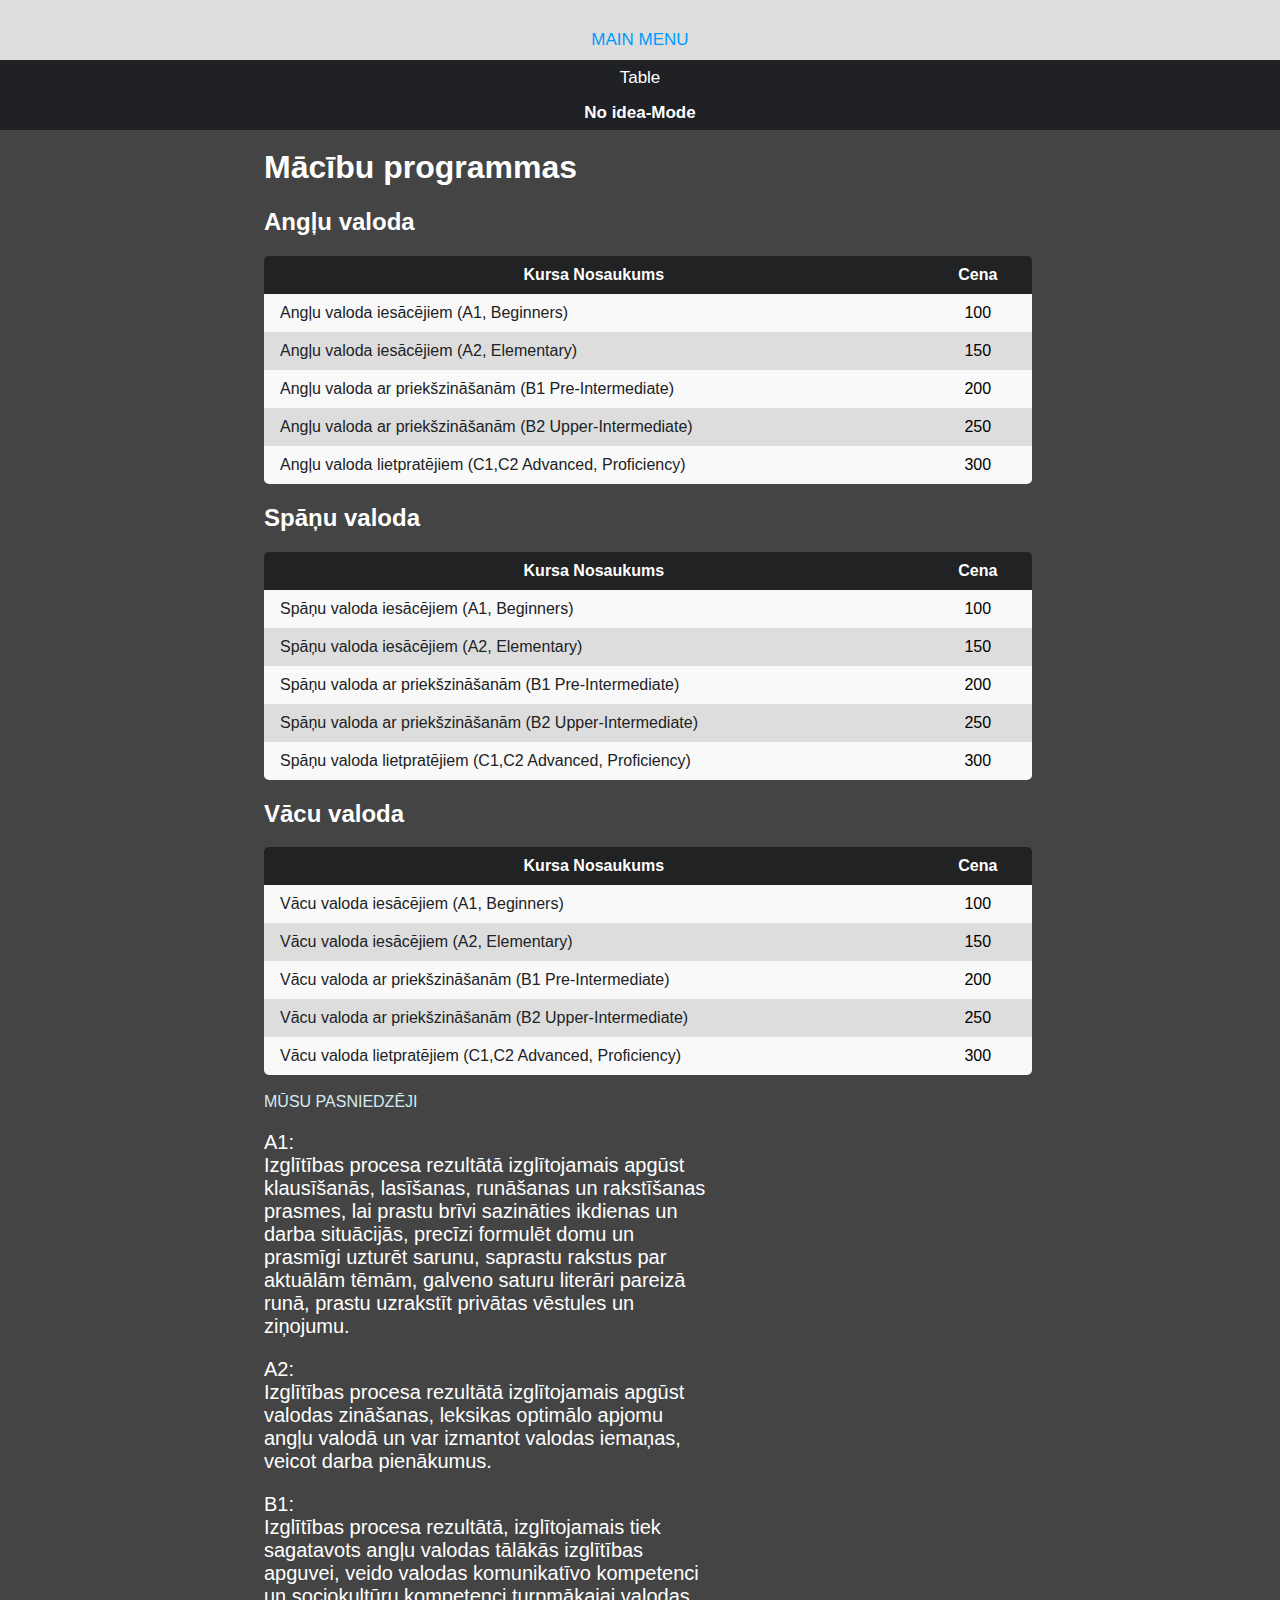
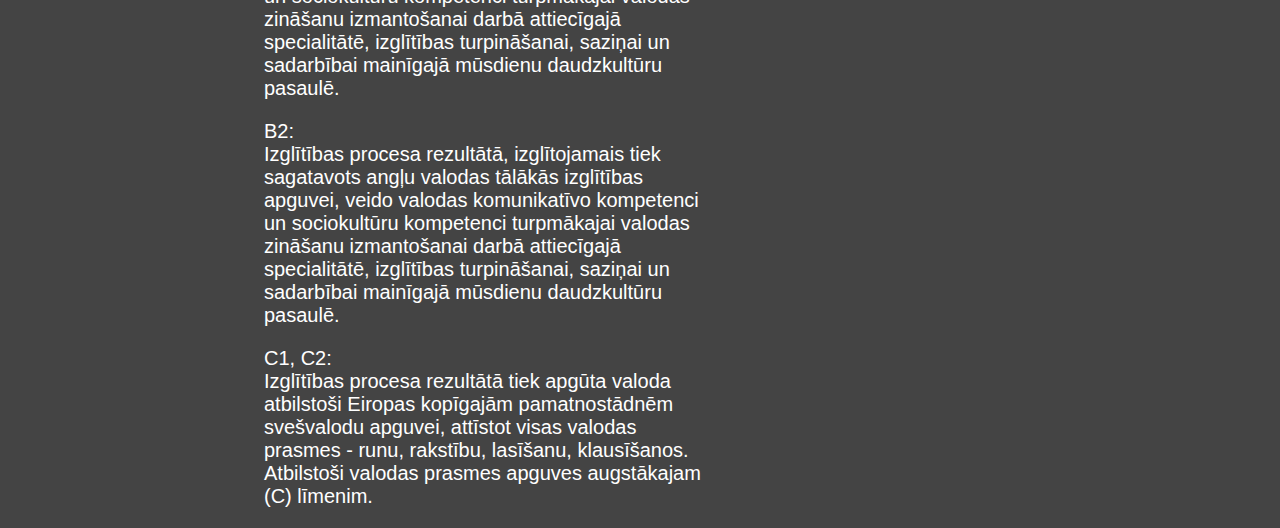
<file: htmlTable/index.html>
<!DOCTYPE html>
<html>

<head>
    <meta charset="UTF-8">
    <title>Mācību centrs Victory</title>
    <link rel="stylesheet" href="stils1.css" type="text/css" />
</head>

<body>
    <nav>
        <a href="../index.html">
            <div class="logo">

            </div>
            MAIN MENU
        </a>

        <a href="#"> Table</a>
        <a ><b>No idea-Mode</b></a>

    </nav>
    <div class="inner">
    <h1>Mācību programmas</h1>
    <h2>Angļu valoda</h2>
   
    <table>
        <tr>
            <th>Kursa Nosaukums</th>
            <th>Cena</th>
        </tr>
        <tr class="a">
            <td>Angļu valoda iesācējiem (A1, Beginners)</td>
            <td>100</td>
        </tr>
        <tr class="b">
            <td>Angļu valoda iesācējiem (A2, Elementary)</td>
            <td>150</td>
        </tr>
        <tr class="a">
            <td>Angļu valoda ar priekšzināšanām (B1 Pre-Intermediate)</td>
            <td>200</td>
        </tr>
        <tr class="b">
            <td>Angļu valoda ar priekšzināšanām (B2 Upper-Intermediate)</td>
            <td>250</td>
        </tr>
        <tr class="a">
            <td>Angļu valoda lietpratējiem (C1,C2 Advanced, Proficiency)</td>
            <td>300</td>
        </tr>
    </table>

    <H2>Spāņu valoda </H2>
    <table>
        <tr>
            <th>Kursa Nosaukums</th>
            <th>Cena</th>
        </tr>
        <tr class="a">
            <td>Spāņu valoda iesācējiem (A1, Beginners)</td>
            <td>100</td>
        </tr>
        <tr class="b">
            <td>Spāņu valoda iesācējiem (A2, Elementary)</td>
            <td>150</td>
        </tr>
        <tr class="a">
            <td>Spāņu valoda ar priekšzināšanām (B1 Pre-Intermediate)</td>
            <td>200</td>
        </tr>
        <tr class="b">
            <td>Spāņu valoda ar priekšzināšanām (B2 Upper-Intermediate)</td>
            <td>250</td>
        </tr>
        <tr class="a">
            <td>Spāņu valoda lietpratējiem (C1,C2 Advanced, Proficiency)</td>
            <td>300</td>
        </tr>
    </table>

    <H2>Vācu valoda </H2>
    <table>
        <tr>
            <th>Kursa Nosaukums</th>
            <th>Cena</th>
        </tr>
        <tr class="a">
            <td>Vācu valoda iesācējiem (A1, Beginners)</td>
            <td>100</td>
        </tr>
        <tr class="b">
            <td>Vācu valoda iesācējiem (A2, Elementary)</td>
            <td>150</td>
        </tr>
        <tr class="a">
            <td>Vācu valoda ar priekšzināšanām (B1 Pre-Intermediate)</td>
            <td>200</td>
        </tr>
        <tr class="b">
            <td>Vācu valoda ar priekšzināšanām (B2 Upper-Intermediate)</td>
            <td>250</td>
        </tr>
        <tr class="a">
            <td>Vācu valoda lietpratējiem (C1,C2 Advanced, Proficiency)</td>
            <td>300</td>
        </tr>
    </table>


    <a href="pasniedzeji.html">
        <BR>
        MŪSU PASNIEDZĒJI
                </a>

    <p>A1:<br>
        Izglītības procesa rezultātā izglītojamais apgūst klausīšanās, lasīšanas, runāšanas un rakstīšanas prasmes, lai
        prastu brīvi sazināties ikdienas un darba situācijās, precīzi formulēt domu un prasmīgi uzturēt sarunu, saprastu
        rakstus par aktuālām tēmām, galveno saturu literāri pareizā runā, prastu uzrakstīt privātas vēstules un
        ziņojumu.</p>

    <p>A2:<br>
        Izglītības procesa rezultātā izglītojamais apgūst valodas zināšanas, leksikas optimālo apjomu angļu valodā un
        var izmantot valodas iemaņas, veicot darba pienākumus.</p>

    <p>B1:<br>
        Izglītības procesa rezultātā, izglītojamais tiek sagatavots angļu valodas tālākās izglītības apguvei, veido
        valodas komunikatīvo kompetenci un sociokultūru kompetenci turpmākajai valodas zināšanu izmantošanai darbā
        attiecīgajā specialitātē, izglītības turpināšanai, saziņai un sadarbībai mainīgajā mūsdienu daudzkultūru
        pasaulē.</p>

    <p>B2:<br>
        Izglītības procesa rezultātā, izglītojamais tiek sagatavots angļu valodas tālākās izglītības apguvei, veido
        valodas komunikatīvo kompetenci un sociokultūru kompetenci turpmākajai valodas zināšanu izmantošanai darbā
        attiecīgajā specialitātē, izglītības turpināšanai, saziņai un sadarbībai mainīgajā mūsdienu daudzkultūru
        pasaulē.</p>

    <p>C1, C2:<br>
        Izglītības procesa rezultātā tiek apgūta valoda atbilstoši Eiropas kopīgajām pamatnostādnēm svešvalodu apguvei,
        attīstot visas valodas prasmes - runu, rakstību, lasīšanu, klausīšanos. Atbilstoši valodas prasmes apguves
        augstākajam (C) līmenim.</p>

        
    </div>
</body>

</html
</file>
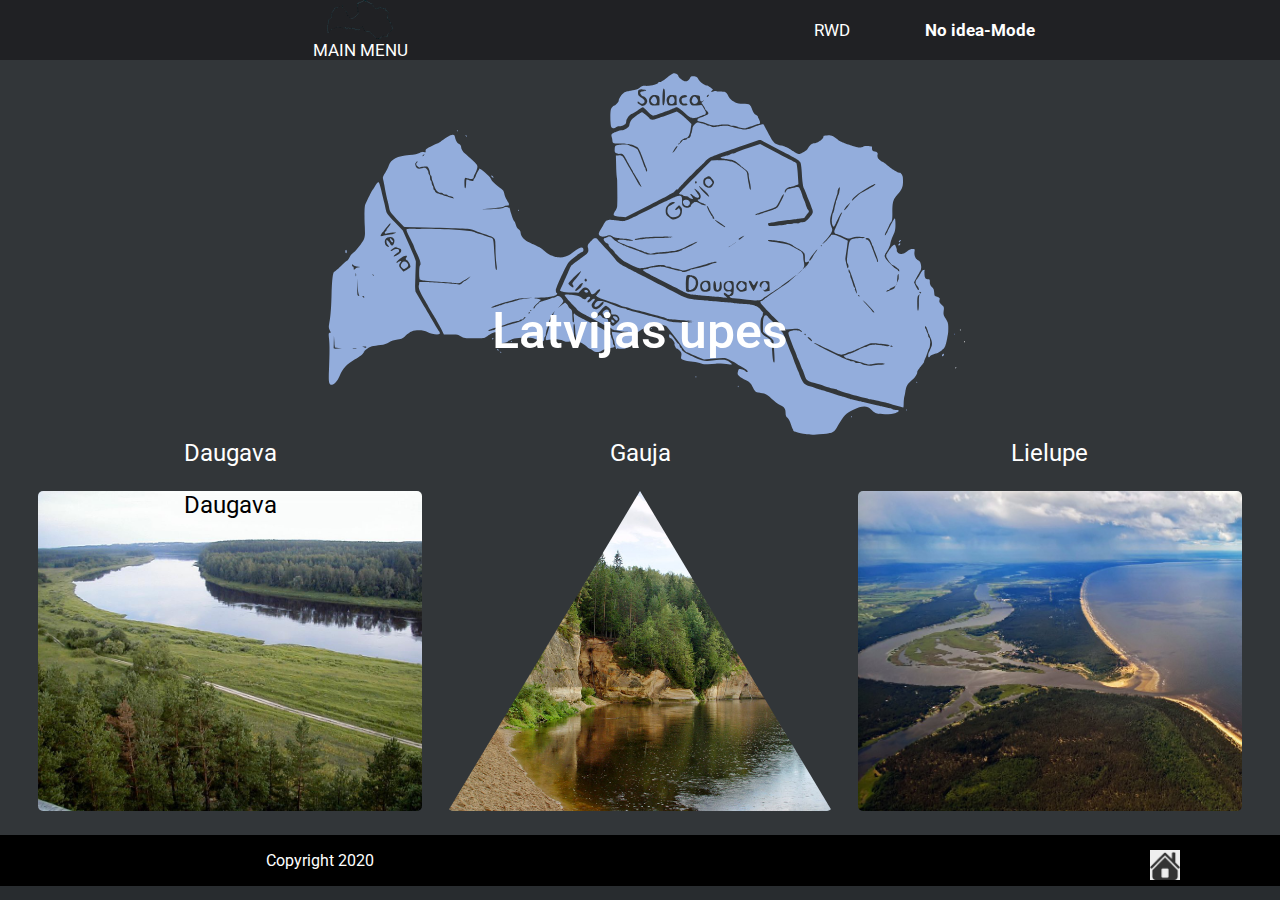
<file: randomhtml/index.html>
<!DOCTYPE html>
<html>

<head>
    <meta charset="UTF-8">
    <link rel="stylesheet" type="text/css" href="style.css">
    <meta name="viewport" content="width=device-width, initial-scale=1">
    <link rel="preconnect" href="https://fonts.gstatic.com">
<link href="https://fonts.googleapis.com/css2?family=Roboto:wght@100&display=swap" rel="stylesheet">
</head>

<body>

    <nav>
        <a href="../index.html">
            <div class="logo">

            </div>
            MAIN MENU
        </a>

        <a href="#">RWD </a>
        <a onclick="noIdeaModeFunction()"><b>No idea-Mode</b></a>

    </nav>
    <aside>

        <div class="imageContainer columnCenter ">
           
        </div>

    </aside>
    <section>
        <p class="title">
            Latvijas upes
        </p>
        <div class="columnCenter">
            <a href="upes/daugava.html" class="itemContainer">
                <p> Daugava</p>
                <div class="daugava" style="color: black">
                    <div>Daugava</div>
                    
                </div>
              
               

            </a>

            <a href="upes/gauja.html" class="itemContainer">
                <p>Gauja</p>
                <div class="clip-path">
             
                <div class="gauja" style="color: black">
                   
                </div>
            </div>
        </a>

            <a href="upes/lielupe.html" class="itemContainer weather ">

                <p > Lielupe</p>
                <div class="lielupe ">
                 
                </div>
            
              

            </a>
        </div>

    </section>

    

    <footer>
        <div class="footerStyle">
            <p>Copyright 2020</p>
        </div>
        <div class="footerStyle">
            <button id="myBtn" href="#"></button>
        </div>
    </footer>
</body>
<script src="app.js">
</script>

</html>
</file>
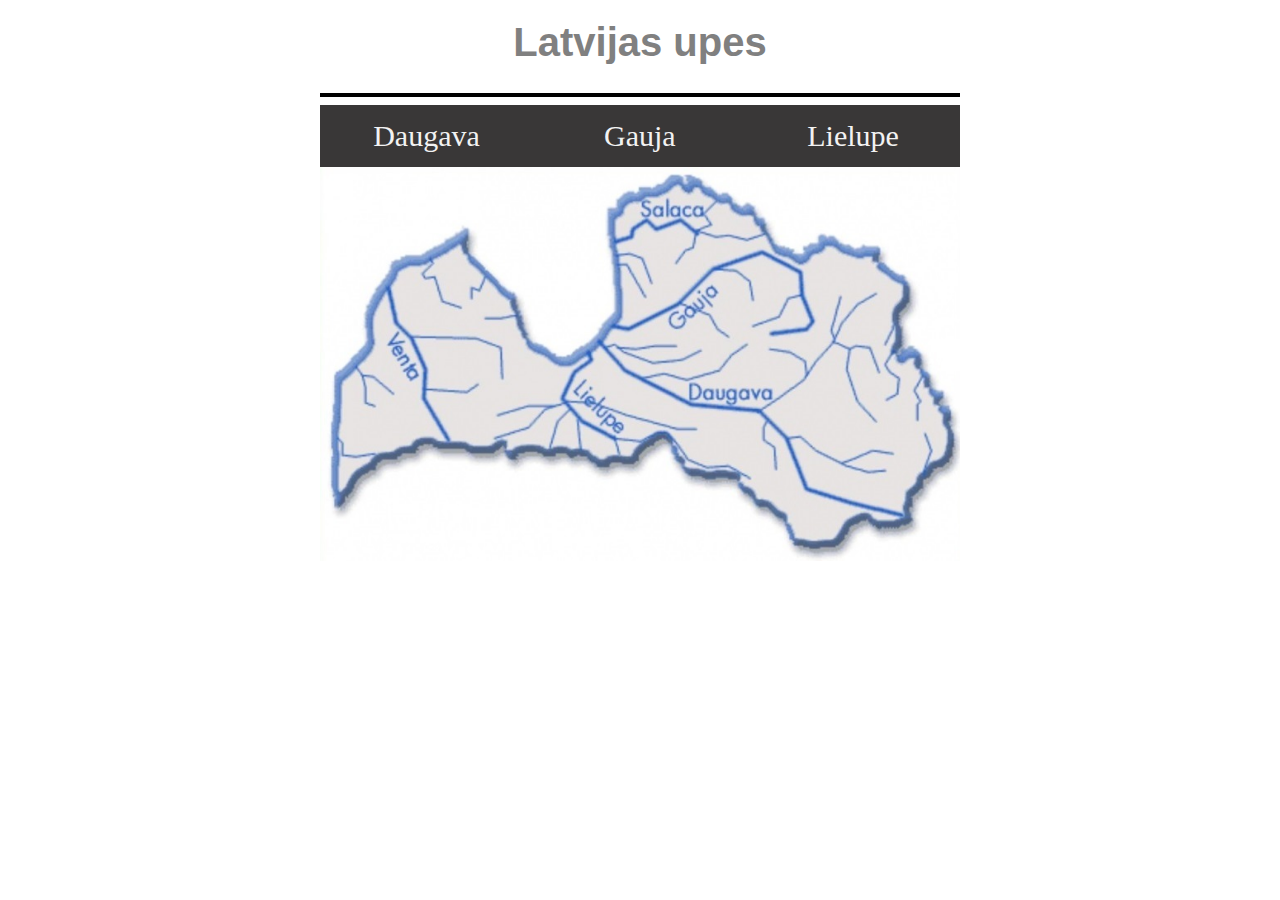
<file: randomhtml/upes/index.html>
﻿<!DOCTYPE HTML>
<HTML>
<HEAD>
 <meta charset="UTF-8">
 <meta name="description" content="Mana pirmā lapa">
 <meta name="keywords" content="HTML, CSS, JavaScript">
 <meta name="author" content="Juris Muris">
 <meta name="viewport" content="width=device-width, initial-scale=1.0">
 <link rel="stylesheet" href="style2.css" type="text/css">
<Title>Latvijas upes</Title>
</HEAD>
<BODY id="page1">
      <div class="header">
        <H1>Latvijas upes</H1>
      </div>
  
  <div class="row">
    <div class="column_l">
	</div>
    <div class="column_mid">
     <hr>
     <div class="topnav">  
        <div class="menub">
         <a href="daugava.html"title="Daugava">Daugava</a></div>  
        <div class="menub">
         <a href="gauja.html"title="Gauja">Gauja</a></div>
        <div class="menub">
         <a href="lielupe.html"title="Lielupe">Lielupe</a></div>
     </div>
     <!-- <hr> -->
    </div>
  
  </div>
  
  <div class="row">
        <div class="column_l">
		</div>
		<div class="column_mid"><img src="images\latvijas-upes.jpg"  alt="Karte" >
        </div>
  </div>
  
  </BODY>
  </HTML>
</file>
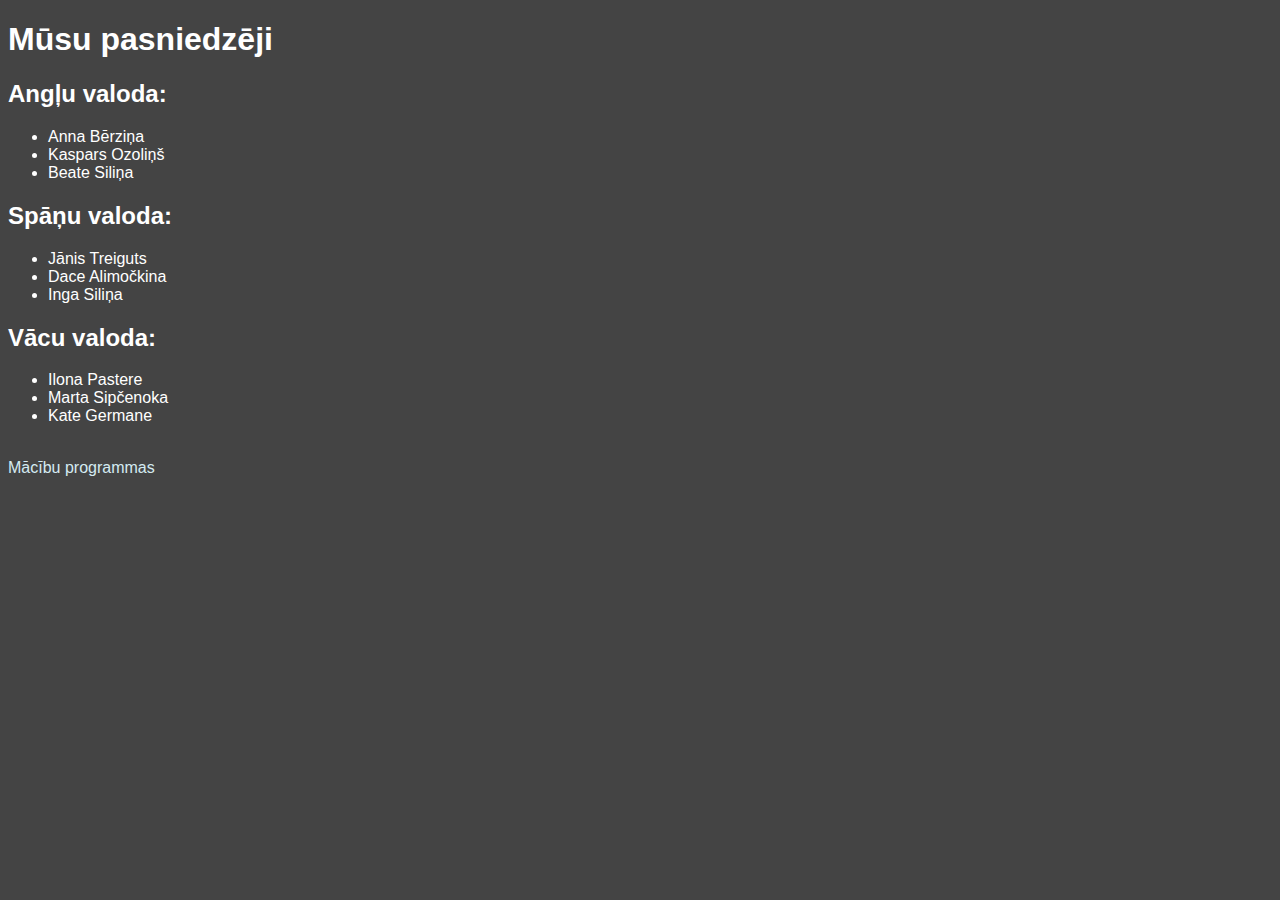
<file: htmlTable/pasniedzeji.html>
<!DOCTYPE html>
<html>
<head>
	<meta charset="UTF-8">
    <title>Mācību centrs Victory</title>
    <link rel="stylesheet" href="stils1.css" type="text/css" />
</head>

<body>
    <h1>Mūsu pasniedzēji</h1>
<h2>Angļu valoda:</h2>
<ul class="bsb">
 <li>Anna Bērziņa
 <li>Kaspars Ozoliņš
 <li>Beate Siliņa
</ul>

<H2>Spāņu valoda: </H2>
<ul class="asa">
 <li>Jānis Treiguts
 <li>Dace Alimočkina
 <li>Inga Siliņa
</ul>

<H2>Vācu valoda: </H2>
<ul class="bsb">
 <li>Ilona Pastere
 <li>Marta Sipčenoka
 <li>Kate Germane
</ul>
    
<a href="index.html">
    <BR>
        Mācību programmas
            </a>

</body>

</html
</file>
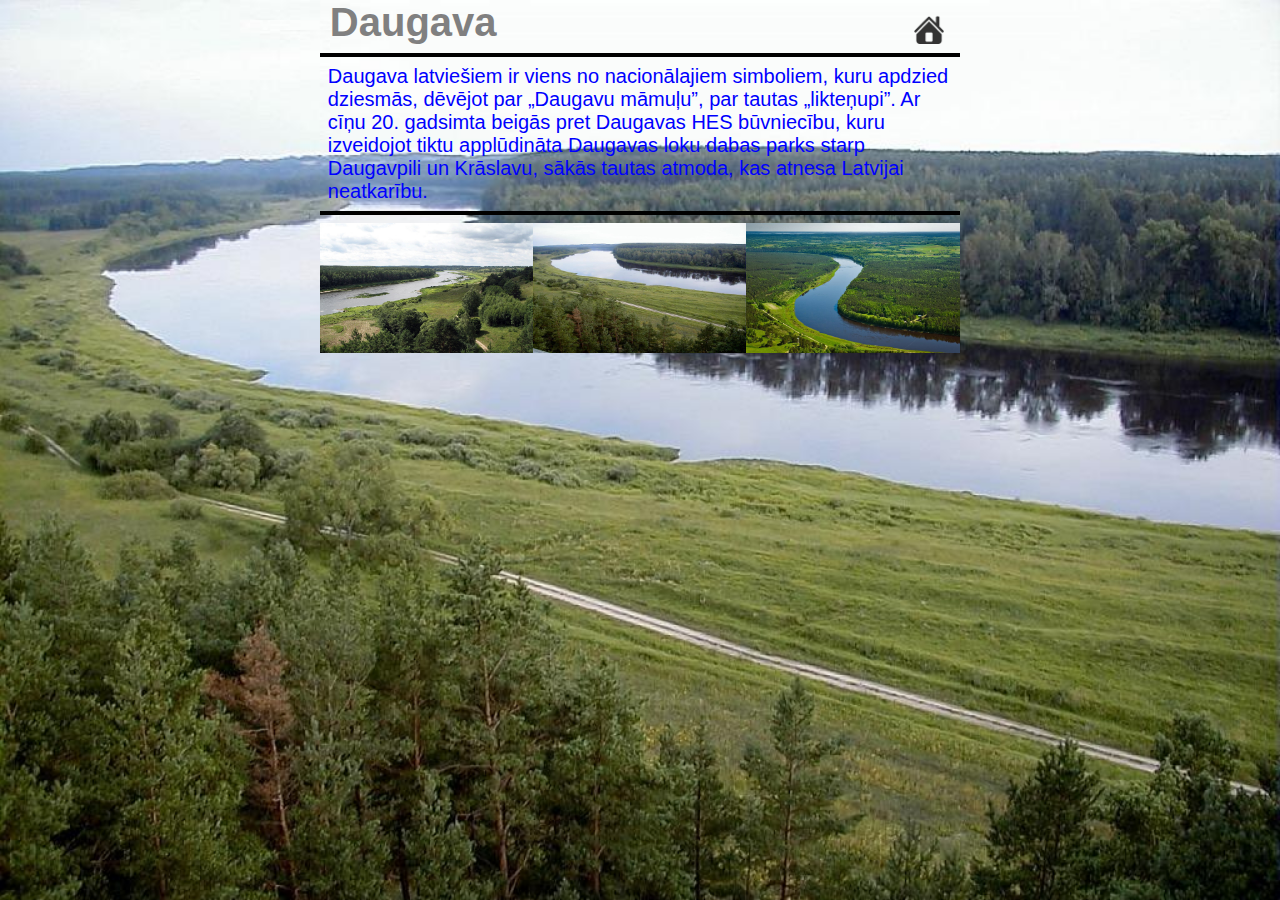
<file: randomhtml/upes/daugava.html>
﻿<!DOCTYPE html>
<HTML>
	<HEAD>
<meta charset="UTF-8">
 <meta name="description" content="Mana pirmā lapa">
 <meta name="keywords" content="HTML, CSS, JavaScript">
 <meta name="author" content="Juris Muris">
 <meta name="viewport" content="width=device-width, initial-scale=1.0">
 <link rel="stylesheet" href="style2.css" type="text/css">
		<Title>Daugava</Title>
	</HEAD>
	<BODY id="page2">
	
	<div class="row">
<div class="column_l">
</div>

<div class="column_mid">

<div class="rivernav">
  <div class="menur"><h1>Daugava</h1></div>
  
  <div class="menur"><a href="index.html" title="Home"><img class="nav"src="images/home.png" alt="Home" ></a></div>
</div>

</div>

<!-- <div class="column_l">
</div> -->
</div>

	 
<div class="row">		
		<div class="column_l">
</div>

<div class="column_mid">
<hr>
<div class="rivert">
Daugava latviešiem ir viens no nacionālajiem simboliem, kuru apdzied dziesmās,
 dēvējot par „Daugavu māmuļu”, par tautas „likteņupi”. Ar cīņu 20. gadsimta beigās
 pret Daugavas HES būvniecību, kuru izveidojot tiktu applūdināta Daugavas loku dabas
 parks starp Daugavpili un Krāslavu, sākās tautas atmoda, kas atnesa Latvijai neatkarību.
 </div>
 <hr>
</div>
	</div>	
		
	

<div class="row">
<div class="column_l">
</div>

<div class="column_mid">
<div class="bottom_img"><img class="tabula" src="images/daugavas-loks.jpg" alt="Daugava" ></div>
<div class="bottom_img"><img class="tabula" src="images/daugava.jpg" alt="Daugava" ></div>
<div class="bottom_img"><img class="tabula" src="images/daugavas-loki.jpg" alt="Daugava" ></div>
</div>
	</div>
		
	</BODY>
</HTML>
</file>
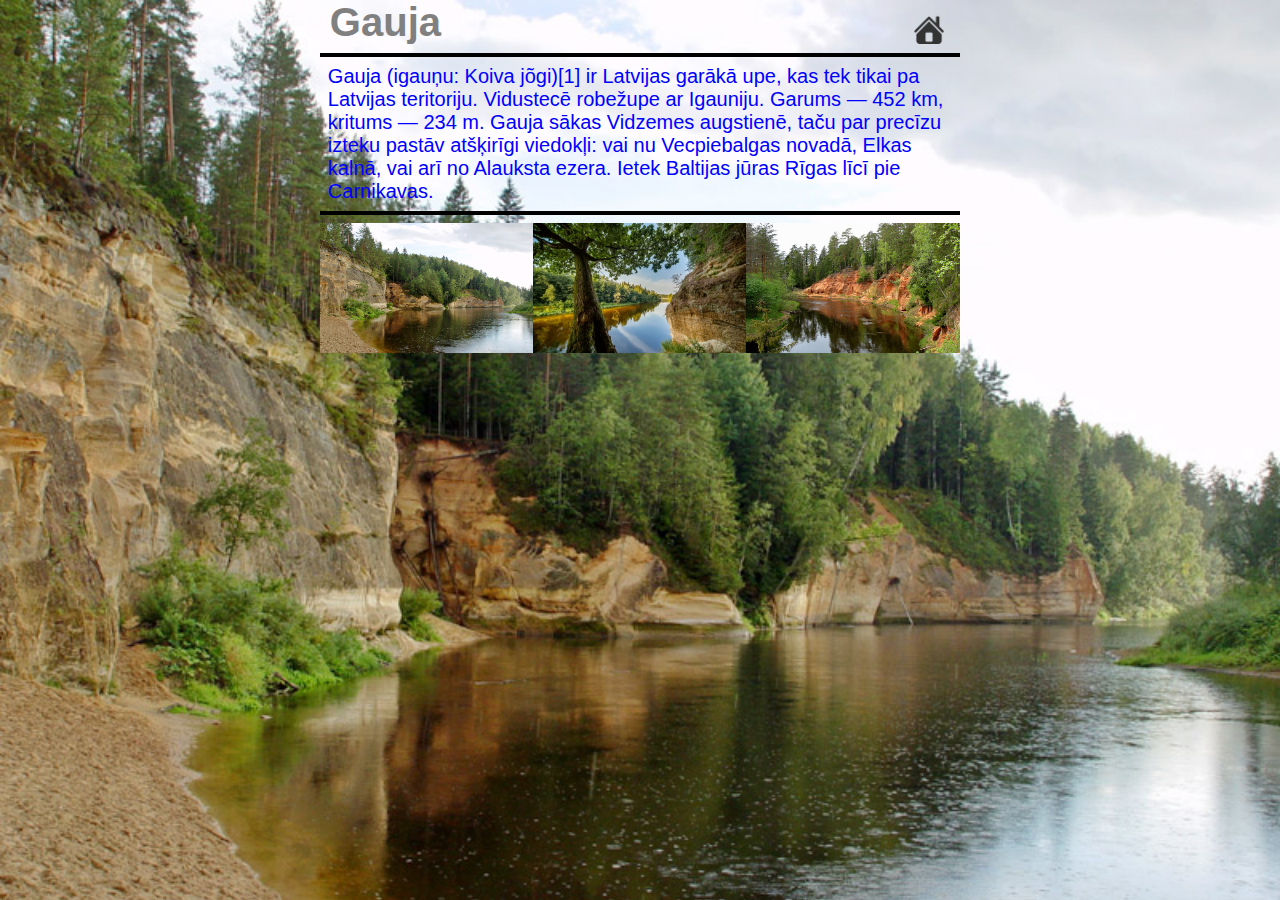
<file: randomhtml/upes/gauja.html>
﻿<!DOCTYPE html>
<HTML>
	<HEAD>
<meta charset="UTF-8">
 <meta name="description" content="Mana pirmā lapa">
 <meta name="keywords" content="HTML, CSS, JavaScript">
 <meta name="author" content="Juris Muris">
 <meta name="viewport" content="width=device-width, initial-scale=1.0">
 <link rel="stylesheet" href="style2.css" type="text/css">
		<Title>Gauja</Title>
	</HEAD>
	<BODY id="page3">
	
	<div class="row">
<div class="column_l">
</div>

<div class="column_mid">

<div class="rivernav">
  <div class="menur"><h1>Gauja</h1></div>
  
  <div class="menur"><a href="index.html" title="Home"><img class="nav"src="images/home.png" alt="Home" ></a></div>
</div>

</div>

<!-- <div class="column_l">
</div> -->
</div>

	 
<div class="row">		
		<div class="column_l">
</div>

<div class="column_mid">
<hr>
<div class="rivert">
Gauja (igauņu: Koiva jõgi)[1] ir Latvijas garākā upe, kas tek tikai pa Latvijas teritoriju. Vidustecē robežupe ar Igauniju. Garums — 452 km, kritums — 234 m. Gauja sākas Vidzemes augstienē, taču par precīzu izteku pastāv atšķirīgi viedokļi: vai nu Vecpiebalgas novadā, Elkas kalnā, vai arī no Alauksta ezera. Ietek Baltijas jūras Rīgas līcī pie Carnikavas.
 </div>
 <hr>
</div>
	</div>	
		
	

<div class="row">
<div class="column_l">
</div>

<div class="column_mid">
<div class="bottom_img"><img class="tabula" src="images/gauja.jpg" alt="GAUJA" ></div>
<div class="bottom_img"><img class="tabula" src="images/gnp.jpg" alt="GAUJA" ></div>
<div class="bottom_img"><img class="tabula" src="images/latvija-gauja.jpg" alt="GAUJA" ></div>
</div>
	</div>
		
	</BODY>
</HTML>
</file>
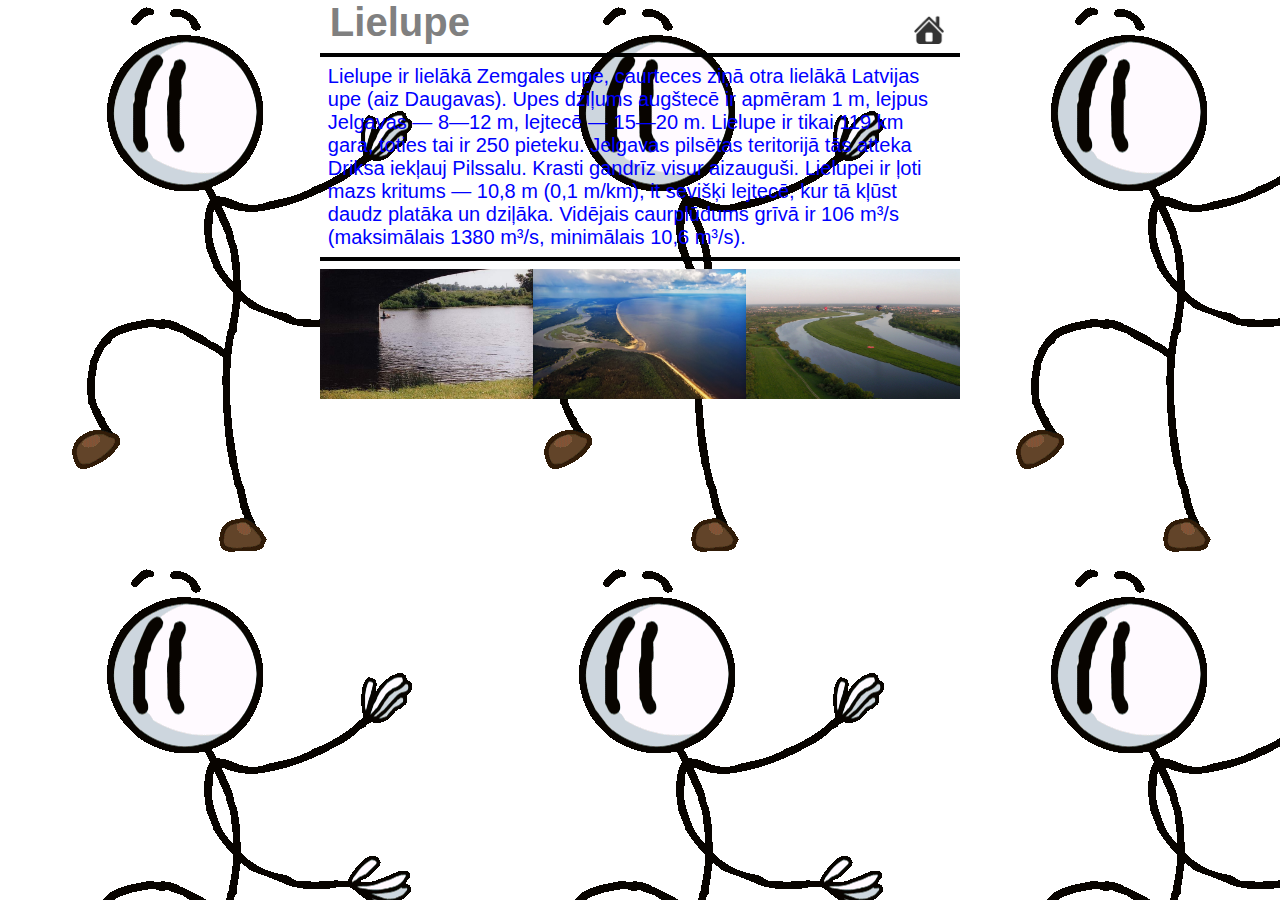
<file: randomhtml/upes/lielupe.html>
﻿<!DOCTYPE html>
<HTML>
	<HEAD>
<meta charset="UTF-8">
 <meta name="description" content="Mana pirmā lapa">
 <meta name="keywords" content="HTML, CSS, JavaScript">
 <meta name="author" content="Juris Muris">
 <meta name="viewport" content="width=device-width, initial-scale=1.0">
 <link rel="stylesheet" href="style2.css" type="text/css">
		<Title>Lielupe</Title>
	</HEAD>
	<BODY id="page4">
	
	<div class="row">
<div class="column_l">
</div>

<div class="column_mid">

<div class="rivernav">
  <div class="menur"><h1>Lielupe</h1></div>
  
  <div class="menur"><a href="index.html" title="Home"><img class="nav"src="images/home.png" alt="Home" ></a></div>
</div>

</div>

<!-- <div class="column_l">
</div> -->
</div>

	 
<div class="row">		
		<div class="column_l">
</div>

<div class="column_mid">
<hr>
<div class="rivert">
Lielupe ir lielākā Zemgales upe, caurteces ziņā otra lielākā Latvijas upe (aiz Daugavas). Upes dziļums augštecē ir apmēram 1 m, lejpus Jelgavas — 8—12 m, lejtecē — 15—20 m. Lielupe ir tikai 119 km gara, toties tai ir 250 pieteku. Jelgavas pilsētas teritorijā tās atteka Driksa iekļauj Pilssalu. Krasti gandrīz visur aizauguši. Lielupei ir ļoti mazs kritums — 10,8 m (0,1 m/km), it sevišķi lejtecē, kur tā kļūst daudz platāka un dziļāka. Vidējais caurplūdums grīvā ir 106 m³/s (maksimālais 1380 m³/s, minimālais 10,6 m³/s). 
 </div>
 <hr>
</div>
	</div>	
		
	

<div class="row">
<div class="column_l">
</div>

<div class="column_mid">
<div class="bottom_img"><img class="tabula" src="images/lielupe.jpg" alt="Lielupe" ></div>
<div class="bottom_img"><img class="tabula" src="images/lielupe-jura.jpg" alt="Lielupe" ></div>
<div class="bottom_img"><img class="tabula" src="images/lielupes-krasti.jpg" alt="Lielupe" ></div>
</div>
	</div>
		
	</BODY>
</HTML>
</file>
<file: htmlTable/stils1.css>
body {
    background-color: #444;
    color: white;
    width: 100vw;
    
    
    font-family: -apple-system, BlinkMacSystemFont, 'Segoe UI', Roboto, Oxygen, Ubuntu, Cantarell, 'Open Sans', 'Helvetica Neue', sans-serif;
}
.inner{
    margin: 0 20%;
    padding-top: 120px;
}
th {
    background-color: #202224;
    padding: 10px;
}
tr.b{
    background-color: #777;

}

p{
    width: 35vw;
    text-align: left;
    font-size: 20px;
}


a{
    text-decoration: none;
    color:  #d4ebf2;
}


table th, table td {
    border: 0px;
}
table { 
    border-collapse:collapse
 }

 table tr:nth-child(odd) td {
    background-color: #ddd;
}

table th:first-child {
    border-radius: 5px 0 0 0;
}

table th:last-child {
    border-radius: 0 5px 0 0;
}

table tr:last-child td:first-child {
    border-radius: 0 0 0 5px;
}

table tr:last-child td:last-child {
    border-radius: 0 0 5px 0;
}




table tr:hover td {
    background-color: #d4ebf2;
    color: black;
}



td:first-child {
    width: 70vw;
    background-color: #f9f9f9;
    color: #202224;
    padding: 10px 16px;
}

td:last-child {
    width: 8vw;
    background-color: #f9f9f9;
    color: black;
    font-style: bold;
    padding: 10px 16px;
    text-align: center;
}

nav {
    overflow: hidden;
    background-color: #202124;
    z-index: 99;
    width: 100vw;
    -webkit-box-pack: center;
    -ms-flex-pack: center;
    justify-content: center;
    display: -webkit-box;
    display: -ms-flexbox;
    display: flex;
    -webkit-box-orient: vertical;
    -webkit-box-direction: normal;
    -ms-flex-direction: column;
    flex-direction: column;
    position: fixed;
    min-width: 375px;
    top: 0px;
    left: 0px;
    right: 0px;
}

nav a {
    display: -ms-grid;
    display: grid;
    color: white;
    text-align: center;
    text-decoration: none;
    font-size: 17px;
    -webkit-box-pack: center;
    -ms-flex-pack: center;
    justify-content: center;
    -webkit-box-align: center;
    -ms-flex-align: center;
    align-items: center;
    height: 35px;
}

nav a:first-child {
    height: 60px;
}

nav a:hover {
    background-color: #ddd;
    color: #009afe;
}


@media only screen and (min-width: 1366px) {

       nav {
        overflow: hidden;
        background-color: #202124;
        z-index: 99;
        width: 100vw;
        -webkit-box-pack: center;
        -ms-flex-pack: center;
        justify-content: center;
        display: -webkit-box;
        display: -ms-flexbox;
        display: flex;
        -webkit-box-orient: horizontal;
        -webkit-box-direction: normal;
        -ms-flex-direction: row;
        flex-direction: row;
        position: fixed;
        -webkit-box-flex: 1;
        -ms-flex: 1;
        flex: 1;
        height: 100px;
    }
    nav a {
        display: -ms-grid;
        display: grid;
        color: #ffffff;
        text-align: center;
        text-decoration: none;
        font-size: 17px;
        -webkit-box-pack: center;
        -ms-flex-pack: center;
        justify-content: center;
        -webkit-box-align: center;
        -ms-flex-align: center;
        align-items: center;
        height: 50%;
        width: 10%;
    }
    nav a:first-child {
        min-width: 60%;
        justify-self: center;
        justify-content: center;
    }
}
</file>
<file: randomhtml/style.css>
.noIdeaMode * {
    background: #000 !important;
    color: #0f0 !important;
    outline: solid #f00 1px !important;
}

a{
    text-decoration: none;
    color: white;
}

body {
    font-family: 'Roboto', sans-serif;
    background-color: #323639;
    margin: 0;
    display: -webkit-box;
    display: -ms-flexbox;
    display: flex;
    -webkit-box-orient: vertical;
    -webkit-box-direction: normal;
    -ms-flex-direction: column;
    flex-direction: column;
    position: relative;
    width: 375px;
    overflow: none;
    min-width: 375px;
}

nav {
    overflow: hidden;
    background-color: #202124;
    z-index: 99;
    width: 100vw;
    -webkit-box-pack: center;
    -ms-flex-pack: center;
    justify-content: center;
    display: -webkit-box;
    display: -ms-flexbox;
    display: flex;
    -webkit-box-orient: vertical;
    -webkit-box-direction: normal;
    -ms-flex-direction: column;
    flex-direction: column;
    position: fixed;
    min-width: 375px;
}

nav a {
    display: -ms-grid;
    display: grid;
    color: white;
    text-align: center;
    text-decoration: none;
    font-size: 17px;
    -webkit-box-pack: center;
    -ms-flex-pack: center;
    justify-content: center;
    -webkit-box-align: center;
    -ms-flex-align: center;
    align-items: center;
    height: 35px;
}

nav a:first-child {
    height: 60px;
}

nav a:hover {
    background-color: #ddd;
    color: #009afe;
}

.imageContainer {
    display: -webkit-box;
    display: -ms-flexbox;
    display: flex;
    background: url("resources/latvijas-upes1.svg");
    background-repeat: no-repeat;
    background-size: 100% 100%;
    height: 150px;
    min-width: 100vw;
    position: relative;
    -webkit-box-pack: center;
    -ms-flex-pack: center;
    justify-content: center;
    -webkit-box-align: center;
    -ms-flex-align: center;
    align-items: center;
}

.columnCenter {
    display: -webkit-box;
    display: -ms-flexbox;
    display: flex;
    -webkit-box-orient: vertical;
    -webkit-box-direction: normal;
    -ms-flex-direction: column;
    flex-direction: column;
    position: relative;
    color: white;
    -webkit-box-flex: 1;
    -ms-flex: 1;
    flex: 1;
    -webkit-box-pack: center;
    -ms-flex-pack: center;
    justify-content: center;
    -webkit-box-align: center;
    -ms-flex-align: center;
    align-items: center;
    text-align: center;
}

.rowCenter {
    display: -webkit-box;
    display: -ms-flexbox;
    display: flex;
    -webkit-box-orient: horizontal;
    -webkit-box-direction: normal;
    -ms-flex-direction: row;
    flex-direction: row;
    position: relative;
    -webkit-box-flex: 1;
    -ms-flex: 1;
    flex: 1;
    width: 100vw;
    -webkit-box-pack: center;
    -ms-flex-pack: center;
    justify-content: center;
    -webkit-box-align: center;
    -ms-flex-align: center;
    align-items: center;
}

section {
    background-color: #323639;
    display: -webkit-box;
    display: -ms-flexbox;
    display: flex;
    -webkit-box-orient: vertical;
    -webkit-box-direction: normal;
    -ms-flex-direction: column;
    flex-direction: column;
    -webkit-box-pack: center;
    -ms-flex-pack: center;
    justify-content: center;
    -webkit-box-align: center;
    -ms-flex-align: center;
    align-items: center;
    -webkit-box-flex: 1;
    -ms-flex: 1;
    flex: 1;
    width: 100vw;
    min-width: 375px;
}

aside {
    position: relative;
    margin-top: 129px;
    height: 200px;
    width: 100vw;
    background-color: #323639;
    min-width: 375px;
}

.itemContainer {
    margin: 3%;
    min-width: 320px;
    position: relative;
    height:320px;
   
    overflow: none;
    border-radius: 5px;
    margin-bottom: 50px;
}

.title {
    line-height: 42.19px;
    font-weight: 500;
    font-size: 36px;
    -webkit-box-pack: center;
    -ms-flex-pack: center;
    justify-content: center;
    -webkit-box-align: center;
    -ms-flex-align: center;
    align-items: center;
    color: white;
    z-index:3 ;
}

.titleText {
    font-weight: 500;
    line-height: 28.13px;
    font-size: 24px;
    -webkit-box-pack: center;
    -ms-flex-pack: center;
    justify-content: center;
    -webkit-box-align: center;
    -ms-flex-align: center;
    align-items: center;
    text-align: center;
    color: black;
}

.logo {
    background-image: url("resources/jatvijas-upes.svg");
    background-repeat: no-repeat;
    background-size: 100%;
    min-height: 38.75px;
    width: 60.07px;
    -webkit-box-pack: center;
    -ms-flex-pack: center;
    justify-content: center;
    -webkit-box-align: center;
    -ms-flex-align: center;
    align-items: center;
    display: block;
}

.logoContainer {
    width: 100%;
    height: 60px;
}

h2 {
    z-index: 3;
    color: black;
    font-weight: 800;
}

h4 {
    z-index: 3;
}

footer {
    background-color: #000;
    color: white;
    display: -webkit-box;
    display: -ms-flexbox;
    display: flex;
    -webkit-box-orient: vertical;
    -webkit-box-direction: reverse;
    -ms-flex-direction: column-reverse;
    flex-direction: column-reverse;
    -webkit-box-flex: 1;
    -ms-flex: 1;
    flex: 1;
    height: 88px;
    -webkit-box-align: center;
    -ms-flex-align: center;
    align-items: center;
    width: 100vw;
    -webkit-box-pack: center;
    -ms-flex-pack: center;
    justify-content: center;
    text-align: center;
   
    min-width: 375px;
}

#myBtn {
    background-image: url("resources/home.png");
    background-size: 100% 100%;
    min-width: 30px;
    min-height: 30px;
    -ms-grid-column-align: center;
    justify-self: center;
    align-self: center;
    margin: 10px 0 0 0;
}

.footerStyle {
    padding: none;
    justify-content: center;
    align-items: center;
    align-self: center;
}

.gauja {
    background-image: url("resources/gauja.jpg") !important;
    background-size: cover;
    background-repeat: no-repeat;
    width: 100%;
    height: 100%;
    position: relative;
    border-radius: 50%;
}

.daugava {
    background-image: url("resources/daugava.jpg")!important;
    background-size: cover;
    background-repeat: no-repeat;
    width: 100%;
    height: 100%;
    position: relative;
    border-radius: 50%;
}

.clip-path{
    width: 100%;
    height: 100%;
    clip-path: polygon(50% 0%, 0% 100%, 100% 100%);
}

.lielupe {
    background-image: url("resources/lielupe-jura.jpg") !important;
    background-size: cover;
    background-repeat: no-repeat;
    width: 100%;
    height: 100%;
    position: relative; 
    border-radius: 50%;
    
}

.weather {
    position: relative;
    animation: lightning 4s ease-out infinite;
}
   .weather :before {
      content: "";
      position: absolute;
      width: 98%;
      height: 79%;
      z-index: 1;
      background-image: url("https://assets.codepen.io/1984204/rain.png");
      opacity: 0.4;
      animation: rain 0.5s linear infinite;
      border-radius: 50%;
      left: 0px;
      bottom: 0px;
      
    
  }
  @keyframes lightning {
    0% {
      filter: brightness(1);
    }
    86% {
      filter: brightness(1);
    }
    87.75% {
      filter: brightness(1.8);
    }
    89.5% {
      filter: brightness(1.3);
    }
    93% {
      filter: brightness(3);
    }
    100% {
      filter: brightness(1);
    }
  }
  
  @keyframes rain {
    0% {
      background-position: 10% 100%
    }
    100% {
      background-position: 0 0;
    }
  }
  






/*          TABLET     @@@@@@@@@@@@@@@@@@@@@@@@@@@@@@@@@@@@@@@@@@@@@@@@@@@@@@@@@@@@@@@@@@@@@@@@@@@@@@@@@@@@@@@@@@@@@@@@@@@@@@@@@@*/

@media only screen and (min-width: 768px) {

    .gauja {
        border-radius: 5px;
        background-image: url("resources/gnp.jpg");
    }
    .lielupe{
        border-radius: 5px;
        background-image: url("resources/lielupes-krasti.jpg");
    }

    .daugava{
        border-radius: 5px;
        background-image: url("resources/daugavas-loki.jpg");

        
    }
    body {
        background-color: #282C2F;
    }
    .columnCenter {
        display: -webkit-box;
        display: -ms-flexbox;
        display: flex;
        -webkit-box-orient: horizontal;
        -webkit-box-direction: normal;
        -ms-flex-direction: row;
        flex-direction: row;
        -webkit-box-flex: 1;
        -ms-flex: 1;
        flex: 1;
        width: 100vw;
    }
    
    nav {
        overflow: hidden;
        background-color: #202124;
        z-index: 99;
        width: 100vw;
        -webkit-box-pack: center;
        -ms-flex-pack: center;
        justify-content: center;
        display: -webkit-box;
        display: -ms-flexbox;
        display: flex;
        -webkit-box-orient: horizontal;
        -webkit-box-direction: normal;
        -ms-flex-direction: row;
        flex-direction: row;
        position: fixed;
        -webkit-box-flex: 1;
        -ms-flex: 1;
        flex: 1;
        -webkit-box-align: center;
        -ms-flex-align: center;
        align-items: center;
        height: 60px;
        min-width: 375px;
    }
    nav a {
        display: -ms-grid;
        display: grid;
        color: #ffffff;
        text-align: center;
        text-decoration: none;
        font-size: 17px;
        -webkit-box-pack: center;
        -ms-flex-pack: center;
        justify-content: center;
        -webkit-box-align: center;
        -ms-flex-align: center;
        align-items: center;
        height: 35px;
        width: 10%;
        margin: 10px;
    }
    nav a:first-child {
        min-width: 40%;
        justify-self: start;
        justify-content: left;
    }
    .columnCenter {
        display: -webkit-box;
        display: -ms-flexbox;
        display: flex;
        -webkit-box-orient: horizontal;
        -webkit-box-direction: normal;
        -ms-flex-direction: row;
        flex-direction: row;
        -webkit-box-flex: 1;
        -ms-flex: 1;
        flex: 1;
    }
    .logo {
        background-image: url("resources/jatvijas-upes.svg");
        background-repeat: repeat;
        background-size: 100% 100%;
        min-height: 38.75px;
        width: 248px;
        -webkit-box-pack: center;
        -ms-flex-pack: center;
        justify-content: center;
        -webkit-box-align: center;
        -ms-flex-align: center;
        align-items: center;
        display: block;
    }
    .imageContainer {
        display: -webkit-box;
        display: -ms-flexbox;
        display: flex;
        background: url("resources/latvijas-upes1.svg");
        background-repeat: no-repeat;
        background-size: 100% 100%;
        height: 400px;
        min-width: 100vw;
        position: relative;
        -webkit-box-pack: center;
        -ms-flex-pack: center;
        justify-content: center;
        -webkit-box-align: center;
        -ms-flex-align: center;
        align-items: center;
        -webkit-box-orient: vertical;
        -webkit-box-direction: normal;
        -ms-flex-direction: column;
        flex-direction: column;
       
    }
    aside {
        position: relative;
        margin-top: 60px;
        height: 200px;
        width: 100vw;
    }
    
    .itemContainer {
        margin: 1%;
       border-radius: 0%;
        position: relative;
        font-size: 24px;
        min-width: 30%;
        margin-bottom: 100px;
    }
    
    .formTextDecoration {
        font-size: 36px;
        color: white;
    }
    footer {
        background-color: #000;
        color: white;
        display: -webkit-box;
        display: -ms-flexbox;
        display: flex;
        -webkit-box-orient: horizontal;
        -webkit-box-direction: normal;
        -ms-flex-direction: row;
        flex-direction: row;
        -webkit-box-flex: 1;
        -ms-flex: 1;
        flex: 1;
        height: 88px;
        -webkit-box-align: center;
        -ms-flex-align: center;
        align-items: center;
        width: 100vw;
        -webkit-box-pack: center;
        -ms-flex-pack: center;
        justify-content: center;
        text-align: center;
       
    }
    #myBtn {
        background-image: url("resources/home.png");
        background-size: cover;
        min-width: 30px;
        min-height: 30px;
        -ms-grid-column-align: center;
        justify-self: center;
        border: none;
        outline: none;
        cursor: pointer;
        float: right;
    }
    .footerStyle {
        width: 50%;
        padding-right: 100px;
        padding-left: 100px;
    }

    .title{
        z-index: 3;
        font-size: 50px;
       
    }
}

/*          WINDOW     @@@@@@@@@@@@@@@@@@@@@@@@@@@@@@@@@@@@@@@@@@@@@@@@@@@@@@@@@@@@@@@@@@@@@@@@@@@@@@@@@@@@@@@@@@@@@@@@@@@@@@@@@@*/

@media only screen and (min-width: 1366px) {



    

    .gauja {
        border-radius: 50%;
        background-image: url("resources/gauja.jpg");
        animation-name: spin;
        animation-duration: 6000ms;
        animation-iteration-count: infinite;


    }

    @keyframes spin{
        0%{ transform: rotate(0)
        }
        100%{transform: rotate(360deg);
        }
    }

    .lielupe{
        border-radius: 50%;
        background-image: url("resources/lielupe-jura.jpg");
    }

    .daugava{
        border-radius: 50%;
        background-image: url("resources/daugava.jpg");
        align-items: center;
        justify-content: center;
        animation-name: rotate;
        animation-duration: 5000ms;
        animation-iteration-count: infinite;
        animation-timing-function: unset;

    }


    body {
        background-color: #282C2F;
        min-width: 100vw;
    }
    nav {
        overflow: hidden;
        background-color: #202124;
        z-index: 99;
        width: 100vw;
        -webkit-box-pack: center;
        -ms-flex-pack: center;
        justify-content: center;
        display: -webkit-box;
        display: -ms-flexbox;
        display: flex;
        -webkit-box-orient: horizontal;
        -webkit-box-direction: normal;
        -ms-flex-direction: row;
        flex-direction: row;
        position: fixed;
        -webkit-box-flex: 1;
        -ms-flex: 1;
        flex: 1;
        height: 100px;
    }
    
    nav a {
        display: -ms-grid;
        display: grid;
        color: #ffffff;
        text-align: center;
        text-decoration: none;
        font-size: 17px;
        -webkit-box-pack: center;
        -ms-flex-pack: center;
        justify-content: center;
        -webkit-box-align: center;
        -ms-flex-align: center;
        align-items: center;
        height: 50%;
        width: 10%;
    }
    nav a:first-child {
        min-width: 60%;
        justify-self: center;
        justify-content: center;
    }
    .columnCenter {
        display: -webkit-box;
        display: -ms-flexbox;
        display: flex;
        -webkit-box-orient: horizontal;
        -webkit-box-direction: normal;
        -ms-flex-direction: row;
        flex-direction: row;
        -webkit-box-flex: 1;
        -ms-flex: 1;
        flex: 1;
    }
    .logo {
        background-image: url("resources/jatvijas-upes.svg");
        background-repeat: no-repeat;
        min-height: 42px;
        min-width: 248.8px;
        -webkit-box-pack: center;
        -ms-flex-pack: center;
        justify-content: center;
        -webkit-box-align: center;
        -ms-flex-align: center;
        align-items: center;
        display: block;
    }
    .imageContainer {
        display: -webkit-box;
        display: -ms-flexbox;
        display: flex;
        background: url("resources/latvijas-upes1.svg");
        
        background-size: 100% 100%;
        height: 200px;
        min-width: 100vw;
        position: relative;
        -webkit-box-pack: center;
        -ms-flex-pack: center;
        justify-content: center;
        -webkit-box-align: center;
        -ms-flex-align: center;
        align-items: center;
        -webkit-box-orient: vertical;
        -webkit-box-direction: normal;
        -ms-flex-direction: column;
        flex-direction: column;
        top: 0;
    }
   
    aside {
        position: relative;
        margin-top: 100px;
        height: 200px;
        width: 100vw;
    }
    
    .formTextDecoration {
        font-size: 36px;
        color: white;
    }
    .itemContainer {
        margin: 0 3%;
        min-width: 323px;
        position: relative;
        margin-bottom: 100px;
       
    }

    .itemContainer > .lielupe {

        width: 100%;
        height: 100%;
        background-color: #ffffff !important;
        text-align: center;

    }

    @keyframes rotate {
        0%{
            transform: perspective(300px) rotateY(0);
        }
        100%{
            transform: perspective(300px) rotateY(360deg);
        }
    }

   
    footer {
        background-color: #000;
        color: white;
        display: -webkit-box;
        display: -ms-flexbox;
        display: flex;
        -webkit-box-orient: horizontal;
        -webkit-box-direction: normal;
        -ms-flex-direction: row;
        flex-direction: row;
        -webkit-box-flex: 1;
        -ms-flex: 1;
        flex: 2;
        height: 88px;
        text-align: left;
    }
    #myBtn {
        background-image: url("resources/home.png");
        background-size: 100% 100%;
        min-width: 30px;
        min-height: 30px;
        right: 100px;
    }
    .footerStyle {
        width: 50%;
        padding-right: 100px;
        padding-left: 100px;
    }
}
</file>
<file: randomhtml/upes/style2.css>
* {
  box-sizing: border-box;
}

body {
  margin: 0;
}
h1 {
    color: gray;
    font-size: 40px;
    font-family: "Lucida Sans Unicode", "Lucida Grande", sans-serif;
	margin:0;
}
#page1{background-color:white;}
#page2{background-image: url('images/daugava.jpg');background-repeat: no-repeat;background-attachment: fixed; background-size: cover;}
#page3{background-image: url('images/gauja.jpg');background-repeat: no-repeat;background-attachment: fixed; background-size: cover;}
#page4{background-image: url('images/get.gif');background-attachment: fixed; }
hr{ display:block;
border: 2px solid black;
	}
img {
  display: block;
  margin-left: auto;
  margin-right: auto;
  width:100%;
}
/* Lapas galva */
.header {
  padding: 20px;
  text-align: center;
}
.rivert{
	font-family: "Lucida Sans Unicode", "Lucida Grande", sans-serif;
	font-size: 20px; 
	color: blue;
	padding: 0px 8px;
}

/* izvēlne */
.topnav {
	background-color: #333; 
}
.rivernav a{
	
  display: block;
  text-align: center;
  font-size: 30px;
  padding: 14px 16px;
  text-decoration: none;
}
.tabula{
	max-height:130px;
	min-height:130px;
}

/* Izvēlnes noformējums */
.topnav a {
  display: block; 
  color: #f2f2f2;
  font-size: 30px;
  padding: 14px 16px;
  text-decoration: none;
}
.nav{
	width: 30px;
	float: right;
}
/*  */
.topnav a:hover {
  background-color: #ddd;
  color: black;
  
}
.menur {
float: left;
  width: 50%;
  padding-left: 10px;
  }
.menub {
  float: left;
  width: 33.33%;
  text-align: center;
  background-color: #393737;
}
.bottom_img {
float: left;
  width: 33.33%;
  text-align: center;
}




/* !!! 3 kolonnnas !!! */
.column_l {
  float: left;
  width: 24.99%;
  padding: 15px;
}
.column_mid{
  float: left;
  width: 50%;
  /* padding: 15px; */
}


.column {
  float: left;
  width: 33.33%;
  padding: 15px;
}

/* Stila notīrīšana pēc kolonnām! */
.row:after {
  content: "";
  display: table;
  clear: both;
}

/* Responsīvais dizaina elements */

  
@media screen and (max-width:600px) {
  .column {
    width: 100%;
  }
  .column_l {
    width: 100%;
  }
  .column_mid {
	  float: none;
    width: 100%;
  }
  .menub, .bottom_img {
float: none;
  width: 100%;
  padding: 2px 8px !important;
  
}
.rivert{
	margin: 0px 8px;
	padding: 0px 8px !important;
}
  hr {
    display: none;
  }
  div.lost {
    display: none;
  }
  .tabula{
  max-height:none;}
   .topnav  {
    float: none;
    width: 100%; 
  }
}
</file>
